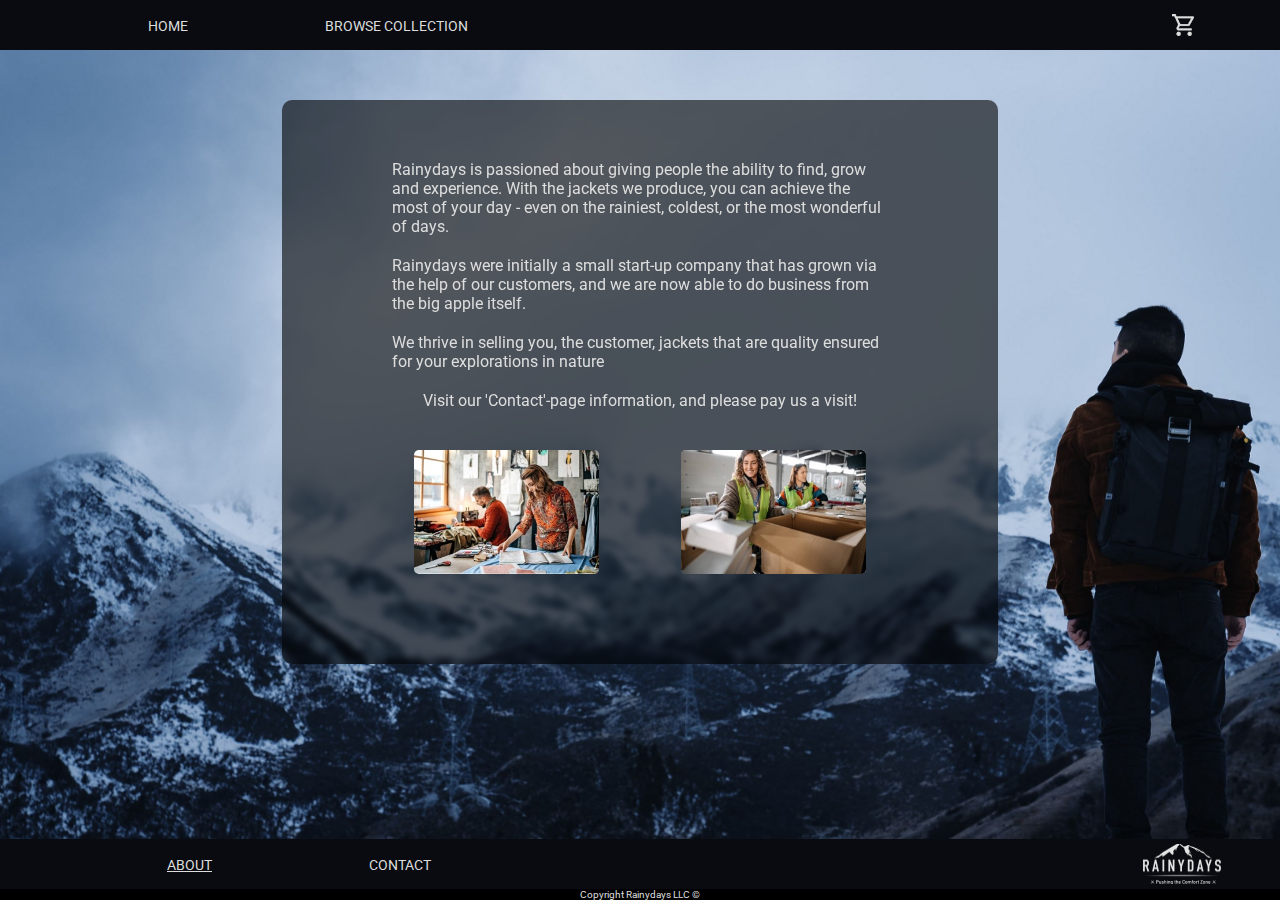
<file: about.html>
<!DOCTYPE html>
<html lang="en">
  <head>
    <!-- Hotjar Tracking Code for https://relaxed-fudge-43aba9.netlify.app/ -->
    <script>
      (function (h, o, t, j, a, r) {
        h.hj =
          h.hj ||
          function () {
            (h.hj.q = h.hj.q || []).push(arguments);
          };
        h._hjSettings = { hjid: 3491179, hjsv: 6 };
        a = o.getElementsByTagName("head")[0];
        r = o.createElement("script");
        r.async = 1;
        r.src = t + h._hjSettings.hjid + j + h._hjSettings.hjsv;
        a.appendChild(r);
      })(window, document, "https://static.hotjar.com/c/hotjar-", ".js?sv=");
    </script>
    <meta charset="UTF-8" />
    <meta http-equiv="X-UA-Compatible" content="IE=edge" />
    <meta name="viewport" content="width=device-width, initial-scale=1.0" />
    <meta name="description" content="About Rainydays" />
    <link href="/css/styles.css" rel="stylesheet" />
    <title>Rainydays | About</title>
  </head>

  <body>
    <header>
      <div class="wrapper">
        <div>
          <a href="/index.html">Home</a>
        </div>
        <div>
          <a href="/browse.html">Browse collection</a>
        </div>
      </div>

      <div>
        <a href="/cart.html"
          ><img class="cart" src="/images/cart.png" alt="cart icon" />
        </a>
      </div>
    </header>

    <main>
      <!-- <div class="biglogodiv">
        <a href="/index.html"
          ><img
            src="/images/RainyDays_Logo-white.png"
            alt="White logo of Rainydays"
            class="logobigwhite"
        /></a>
      </div> -->
      <div class="about__meat">
        <div class="about__texts">
          <p>
            Rainydays is passioned about giving people the ability to find, grow
            and experience. With the jackets we produce, you can achieve the
            most of your day - even on the rainiest, coldest, or the most
            wonderful of days.
          </p>
          <p>
            Rainydays were initially a small start-up company that has grown via
            the help of our customers, and we are now able to do business from
            the big apple itself.
          </p>
          <p>
            We thrive in selling you, the customer, jackets that are quality
            ensured for your explorations in nature
          </p>
          <p>
            Visit our 'Contact'-page information, and please pay us a visit!
          </p>
          <div class="rainyworkers">
            <img
              class="rainyimg"
              src="/images/shopify.jpeg"
              alt="#"
              class="shopify"
            />
            <img
              class="rainyimg"
              src="/images/gettyimages.jpeg"
              alt="#"
              class="gettyimages"
            />
          </div>
        </div>
      </div>
    </main>

    <footer>
      <div class="wrapper">
        <div><a class="current" href="/about.html">About</a></div>
        <div><a href="/contact.html">Contact</a></div>
      </div>
      <div>
        <a href="/index.html"
          ><img
            class="logosmall"
            src="/images/RainyDays_Logo-white-small.png"
            alt="small rainydays logo"
        /></a>
      </div>
    </footer>
    <div class="copyright">Copyright Rainydays LLC &copy;</div>
  </body>
</html>
</file>
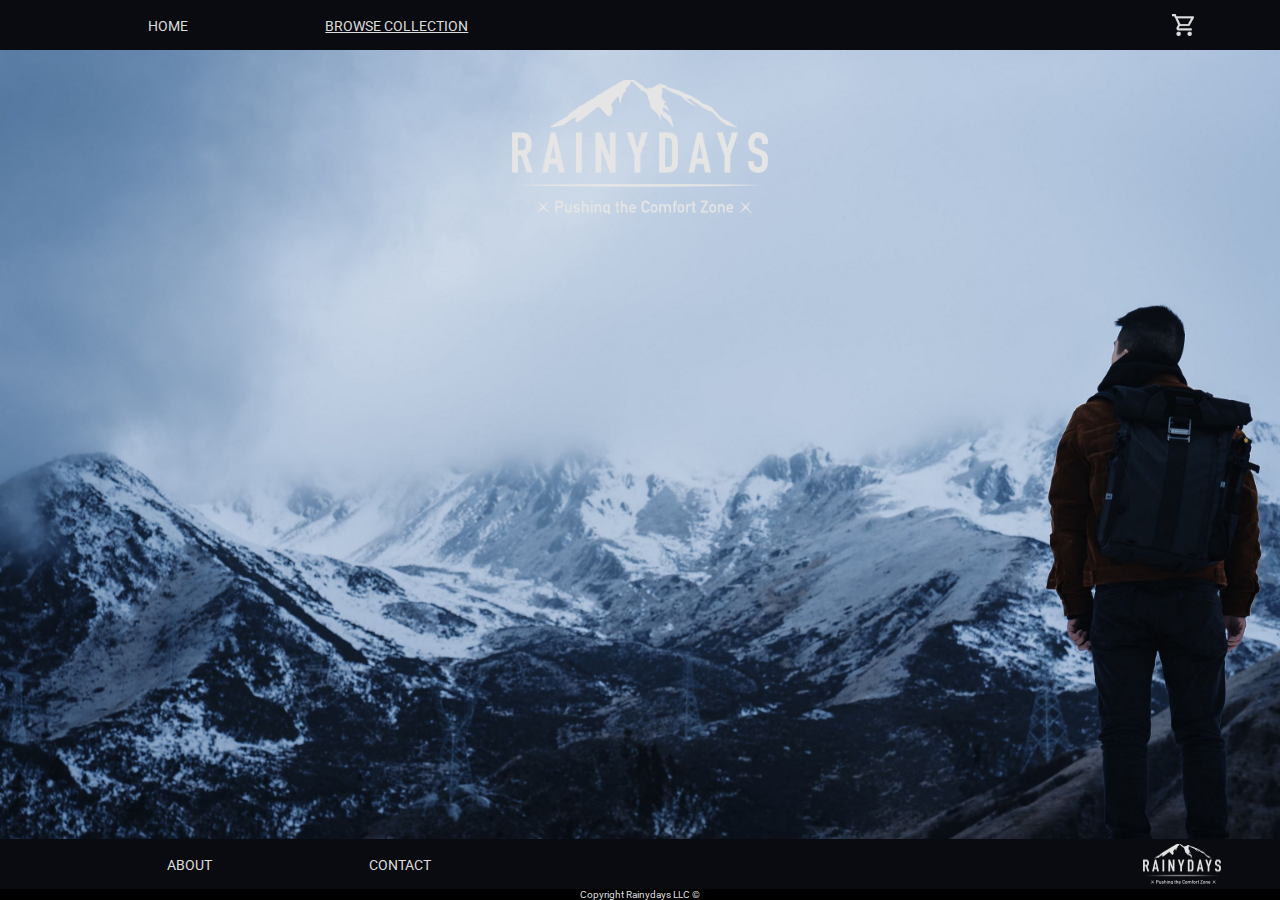
<file: browse.html>
<!DOCTYPE html>
<html lang="en">
  <head>
    <!-- Hotjar Tracking Code for https://relaxed-fudge-43aba9.netlify.app/ -->
    <script>
      (function (h, o, t, j, a, r) {
        h.hj =
          h.hj ||
          function () {
            (h.hj.q = h.hj.q || []).push(arguments);
          };
        h._hjSettings = { hjid: 3491179, hjsv: 6 };
        a = o.getElementsByTagName("head")[0];
        r = o.createElement("script");
        r.async = 1;
        r.src = t + h._hjSettings.hjid + j + h._hjSettings.hjsv;
        a.appendChild(r);
      })(window, document, "https://static.hotjar.com/c/hotjar-", ".js?sv=");
    </script>
    <meta charset="UTF-8" />
    <meta http-equiv="X-UA-Compatible" content="IE=edge" />
    <meta name="viewport" content="width=device-width, initial-scale=1.0" />
    <meta name="description" content="Collection of jackets" />
    <link href="/css/styles.css" rel="stylesheet" />
    <link rel="preconnect" href="https://fonts.googleapis.com" />
    <link rel="preconnect" href="https://fonts.gstatic.com" crossorigin />
    <link
      href="https://fonts.googleapis.com/css2?family=Roboto&display=swap"
      rel="stylesheet"
    />
    <title>Rainydays | Browse collection</title>
  </head>

  <body>
    <header>
      <div class="wrapper">
        <div>
          <a href="/index.html">Home</a>
        </div>
        <div>
          <a class="current" href="/browse.html">Browse collection</a>
        </div>
      </div>

      <div>
        <a href="/cart.html"
          ><img class="cart" src="/images/cart.png" alt="cart icon" />
        </a>
      </div>
    </header>

    <main>
      <div class="biglogodiv">
        <a href="/index.html"
          ><img
            src="/images/RainyDays_Logo-white.png"
            alt="White logo of Rainydays"
            class="logobigwhite"
        /></a>
      </div>
      <div class="jacket-block">
        <ul class="alljackets"></ul>
      </div>
    </main>

    <footer class="footer">
      <div class="wrapper">
        <div><a href="/about.html">About</a></div>
        <div><a href="/contact.html">Contact</a></div>
      </div>
      <div>
        <a href="/index.html"
          ><img
            class="logosmall"
            src="/images/RainyDays_Logo-white-small.png"
            alt="small rainydays logo"
        /></a>
      </div>
    </footer>
    <div class="copyright">Copyright Rainydays LLC &copy;</div>
    <script src="js/browse.js"></script>
  </body>
</html>
</file>
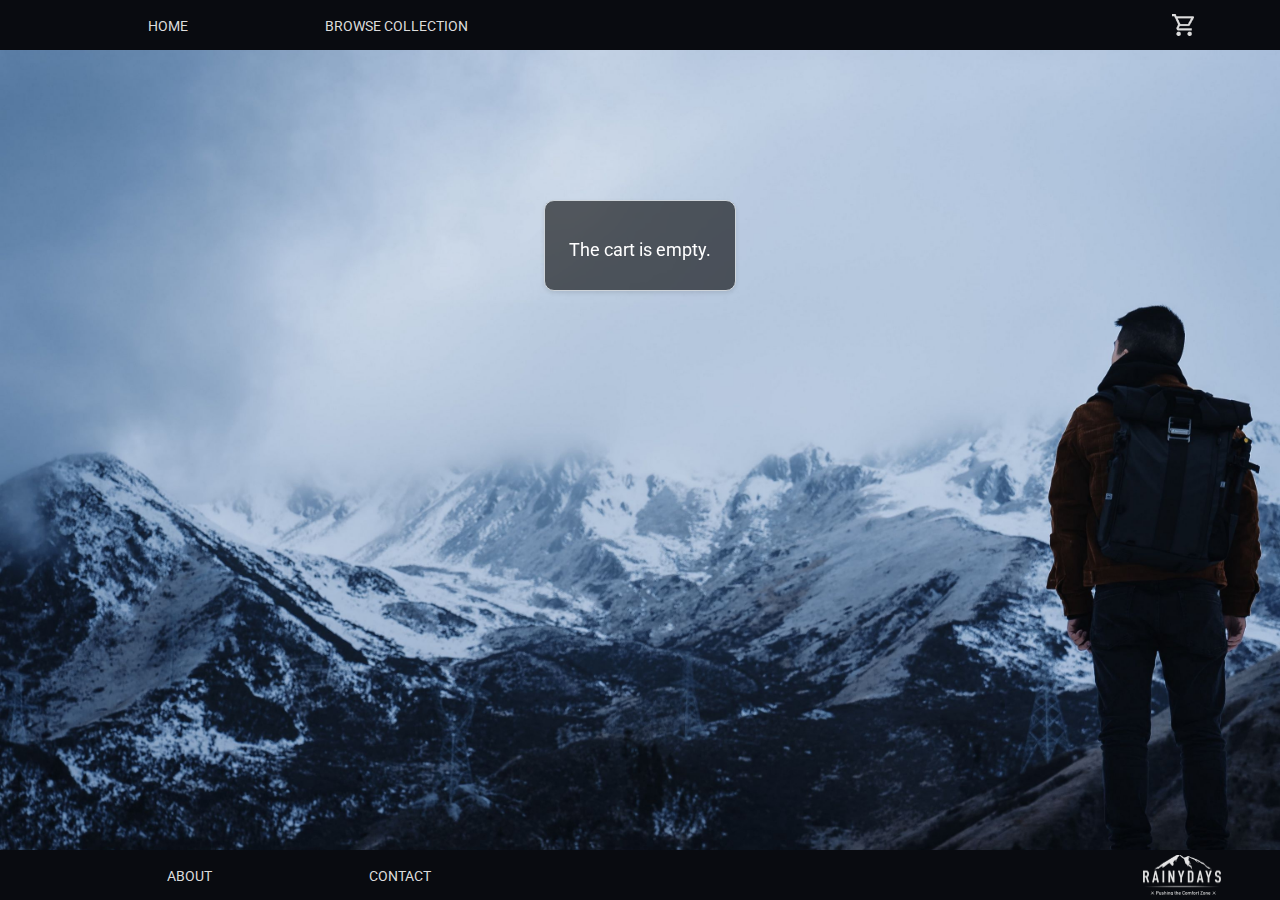
<file: cart.html>
<!DOCTYPE html>
<html lang="en">
  <head>
    <!-- Hotjar Tracking Code for https://relaxed-fudge-43aba9.netlify.app/ -->
    <script>
      (function (h, o, t, j, a, r) {
        h.hj =
          h.hj ||
          function () {
            (h.hj.q = h.hj.q || []).push(arguments);
          };
        h._hjSettings = { hjid: 3491179, hjsv: 6 };
        a = o.getElementsByTagName("head")[0];
        r = o.createElement("script");
        r.async = 1;
        r.src = t + h._hjSettings.hjid + j + h._hjSettings.hjsv;
        a.appendChild(r);
      })(window, document, "https://static.hotjar.com/c/hotjar-", ".js?sv=");
    </script>
    <meta charset="UTF-8" />
    <meta http-equiv="X-UA-Compatible" content="IE=edge" />
    <meta name="viewport" content="width=device-width, initial-scale=1.0" />
    <meta name="description" content="This is your cart page" />
    <link href="/css/styles.css" rel="stylesheet" />
    <link href="/css/cart.css" rel="stylesheet" />
    <!-- External CSS file -->
    <title>Rainydays | Cart</title>
  </head>

  <body>
    <header>
      <div class="wrapper">
        <div>
          <a href="/index.html">Home</a>
        </div>
        <div>
          <a href="/browse.html">Browse collection</a>
        </div>
      </div>

      <div>
        <a href="/cart.html"
          ><img class="cart" src="/images/cart.png" alt="cart icon" />
        </a>
      </div>
    </header>

    <!-- <div>
    <a href="/index.html"
      ><img
        src="/images/RainyDays_Logo-white.png"
        alt="White logo of Rainydays"
        class="logobigwhite"
    /></a>
  </div> -->

    <main>
      <div id="cartItems"></div>

      <div id="emptyCartMessage">
        <p>The cart is empty.</p>
      </div>

      <div id="cartButtons" style="display: none">
        <div>
          <a class="cta-shop-more" href="/browse.html">
            <button>Shop more</button>
          </a>
        </div>
        <div>
          <a class="pay-cta" href="/checkout.html?cart=true">
            <button>Checkout</button>
          </a>
        </div>
      </div>
    </main>

    <footer>
      <div class="wrapper">
        <div><a href="/about.html">About</a></div>
        <div><a href="/contact.html">Contact</a></div>
      </div>
      <div>
        <a href="/index.html"
          ><img
            class="logosmall"
            src="/images/RainyDays_Logo-white-small.png"
            alt="small rainydays logo"
        /></a>
      </div>
    </footer>
    <script src="js/cart.js"></script>
  </body>
</html>
</file>
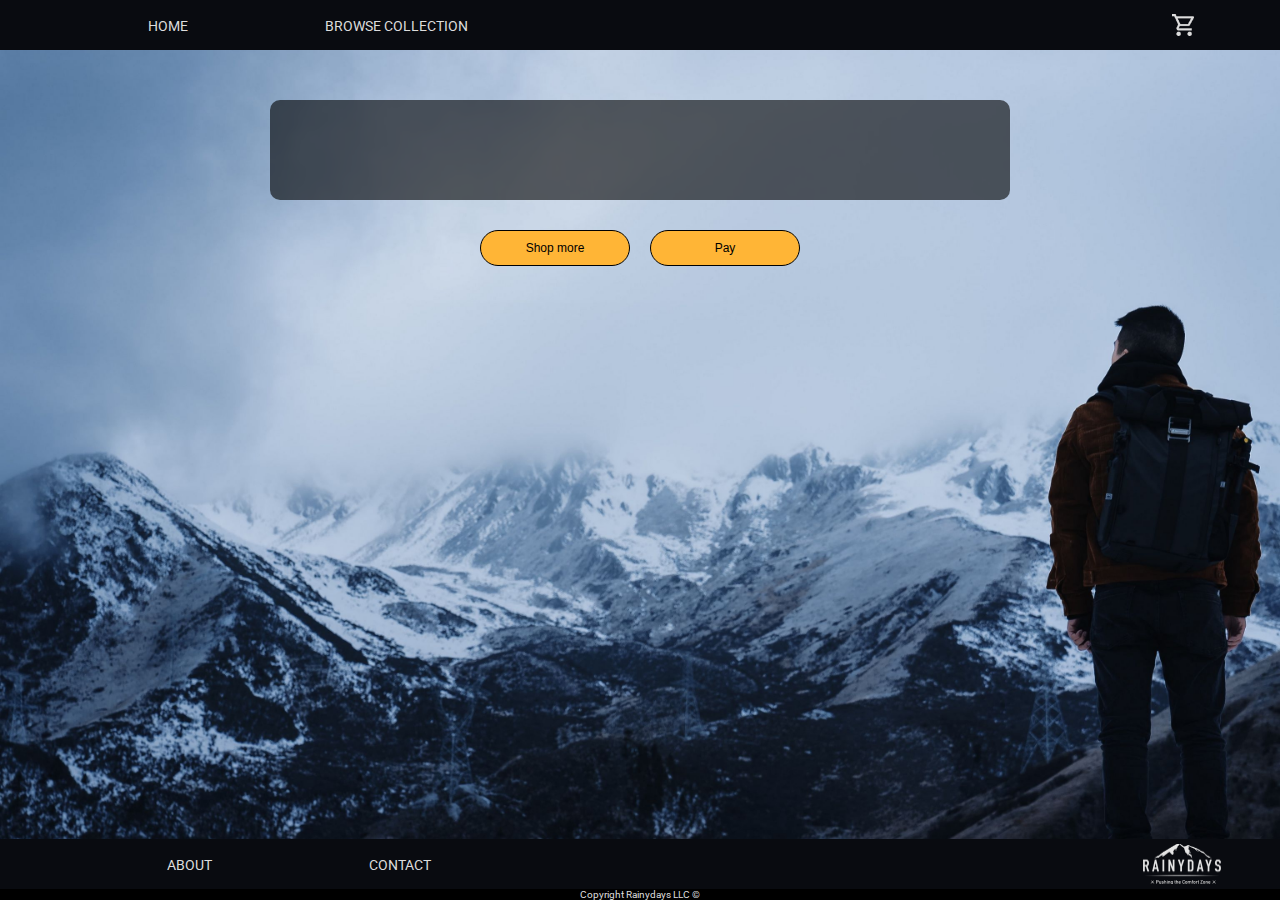
<file: checkout.html>
<!DOCTYPE html>
<html lang="en">
  <head>
    <!-- Hotjar Tracking Code for https://relaxed-fudge-43aba9.netlify.app/ -->
    <script>
      (function (h, o, t, j, a, r) {
        h.hj =
          h.hj ||
          function () {
            (h.hj.q = h.hj.q || []).push(arguments);
          };
        h._hjSettings = { hjid: 3491179, hjsv: 6 };
        a = o.getElementsByTagName("head")[0];
        r = o.createElement("script");
        r.async = 1;
        r.src = t + h._hjSettings.hjid + j + h._hjSettings.hjsv;
        a.appendChild(r);
      })(window, document, "https://static.hotjar.com/c/hotjar-", ".js?sv=");
    </script>
    <meta charset="UTF-8" />
    <meta http-equiv="X-UA-Compatible" content="IE=edge" />
    <meta name="viewport" content="width=device-width, initial-scale=1.0" />
    <meta name="description" content="This is the checkout page" />
    <link href="/css/styles.css" rel="stylesheet" />
    <title>Rainydays | Checkout</title>
  </head>

  <body>
    <header>
      <div class="wrapper">
        <div>
          <a href="/index.html">Home</a>
        </div>
        <div>
          <a href="/browse.html">Browse collection</a>
        </div>
      </div>

      <div>
        <a href="/cart.html"
          ><img class="cart" src="/images/cart.png" alt="cart icon" />
        </a>
      </div>
    </header>

    <main>
      <div class="biglogodiv">
        <!-- Logo content -->
      </div>
      <div id="orderSummary" class="order-summary">
        <!-- Order summary content -->
      </div>
      <div class="checkout-buttons">
        <a href="/checkoutsuccessful.html"><button>Pay</button></a>
        <a href="/browse.html"><button>Shop more</button></a>
      </div>
    </main>

    <footer>
      <div class="wrapper">
        <div><a href="/about.html">About</a></div>
        <div><a href="/contact.html">Contact</a></div>
      </div>
      <div>
        <a href="/index.html"
          ><img
            class="logosmall"
            src="/images/RainyDays_Logo-white-small.png"
            alt="small rainydays logo"
        /></a>
      </div>
    </footer>
    <div class="copyright">Copyright Rainydays LLC &copy;</div>
    <script src="js/checkout.js"></script>
  </body>
</html>
</file>
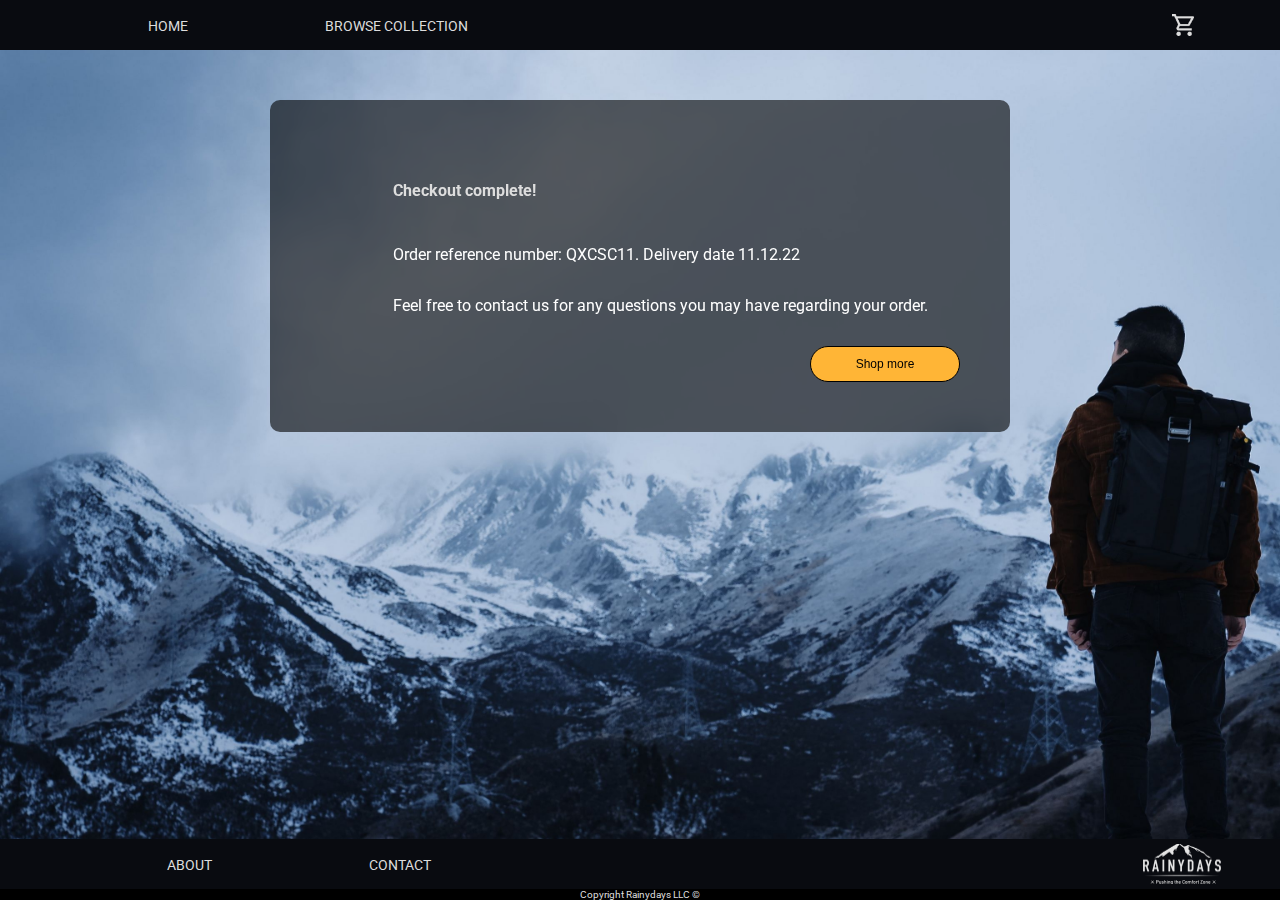
<file: checkoutsuccessful.html>
<!DOCTYPE html>
<html lang="en">
  <head>
    <!-- Hotjar Tracking Code for https://relaxed-fudge-43aba9.netlify.app/ -->
    <script>
      (function (h, o, t, j, a, r) {
        h.hj =
          h.hj ||
          function () {
            (h.hj.q = h.hj.q || []).push(arguments);
          };
        h._hjSettings = { hjid: 3491179, hjsv: 6 };
        a = o.getElementsByTagName("head")[0];
        r = o.createElement("script");
        r.async = 1;
        r.src = t + h._hjSettings.hjid + j + h._hjSettings.hjsv;
        a.appendChild(r);
      })(window, document, "https://static.hotjar.com/c/hotjar-", ".js?sv=");
    </script>
    <meta charset="UTF-8" />
    <meta http-equiv="X-UA-Compatible" content="IE=edge" />
    <meta name="viewport" content="width=device-width, initial-scale=1.0" />
    <meta name="description" content="This is the checkout succsessful page" />
    <link href="/css/styles.css" rel="stylesheet" />
    <title>Rainydays | Checkout success</title>
  </head>

  <body>
    <header>
      <div class="wrapper">
        <div>
          <a href="/index.html">Home</a>
        </div>
        <div>
          <a href="/browse.html">Browse collection</a>
        </div>
      </div>

      <div>
        <a href="/cart.html"
          ><img class="cart" src="/images/cart.png" alt="cart icon" />
        </a>
      </div>
    </header>

    <main>
      <!-- <div class="biglogodiv">
        <a href="/index.html"
          ><img
            src="/images/RainyDays_Logo-white.png"
            alt="White logo of Rainydays"
            class="logobigwhite"
        /></a>
      </div> -->
      <div class="checksucc-main">
        <div class="pees">
          <h1>Checkout complete!</h1>
          <br />
          <p>Order reference number: QXCSC11. Delivery date 11.12.22</p>
          <p>
            Feel free to contact us for any questions you may have regarding
            your order.
          </p>
        </div>
        <div class="redline-complete"></div>
        <a id="successfulButton" class="shop-more-complete" href="/browse.html">
          <button>Shop more</button></a
        >
      </div>
    </main>

    <footer>
      <div class="wrapper">
        <div><a href="/about.html">About</a></div>
        <div><a href="/contact.html">Contact</a></div>
      </div>
      <div>
        <a href="/index.html"
          ><img
            class="logosmall"
            src="/images/RainyDays_Logo-white-small.png"
            alt="small rainydays logo"
        /></a>
      </div>
    </footer>
    <div class="copyright">Copyright Rainydays LLC &copy;</div>
    <script src="js/checkoutsuccessful.js"></script>
  </body>
</html>
</file>
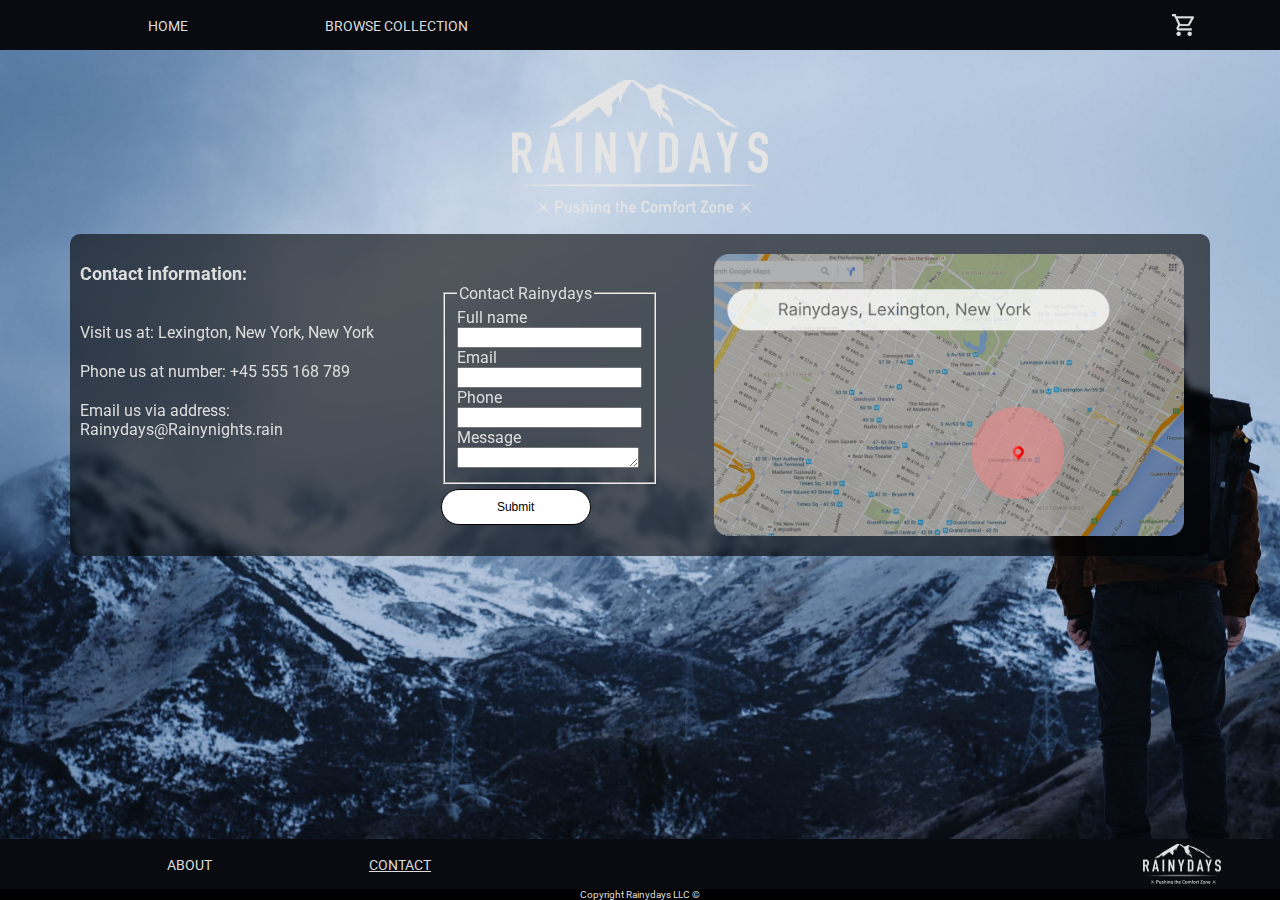
<file: contact.html>
<!DOCTYPE html>
<html lang="en">
  <head>
    <!-- Hotjar Tracking Code for https://relaxed-fudge-43aba9.netlify.app/ -->
    <script>
      (function (h, o, t, j, a, r) {
        h.hj =
          h.hj ||
          function () {
            (h.hj.q = h.hj.q || []).push(arguments);
          };
        h._hjSettings = { hjid: 3491179, hjsv: 6 };
        a = o.getElementsByTagName("head")[0];
        r = o.createElement("script");
        r.async = 1;
        r.src = t + h._hjSettings.hjid + j + h._hjSettings.hjsv;
        a.appendChild(r);
      })(window, document, "https://static.hotjar.com/c/hotjar-", ".js?sv=");
    </script>
    <meta charset="UTF-8" />
    <meta http-equiv="X-UA-Compatible" content="IE=edge" />
    <meta name="viewport" content="width=device-width, initial-scale=1.0" />
    <meta name="description" content="This is the contact page" />
    <link href="/css/styles.css" rel="stylesheet" />
    <title>Rainydays | Contact Us</title>
  </head>

  <body>
    <header>
      <div class="wrapper">
        <div>
          <a href="/index.html">Home</a>
        </div>
        <div>
          <a href="/browse.html">Browse collection</a>
        </div>
      </div>

      <div>
        <a href="/cart.html"
          ><img class="cart" src="/images/cart.png" alt="cart icon" />
        </a>
      </div>
    </header>

    <a href="/index.html"
      ><img
        src="/images/RainyDays_Logo-white.png"
        alt="White logo of Rainydays"
        class="logobigwhite"
    /></a>

    <main>
      <div class="contact-info">
        <div class="contact__child">
          <h1>Contact information:</h1>
          <br />
          <p>Visit us at: Lexington, New York, New York</p>
          <p>Phone us at number: +45 555 168 789</p>
          <p>Email us via address: Rainydays@Rainynights.rain</p>
        </div>
        <div class="mapAndForm">
          <div class="contact__child-gmaps">
            <img
              class="gmaps"
              src="/images/gmaps.png"
              alt="a picture of google maps of the location"
            />
          </div>
          <div class="contact__child">
            <div id="error"></div>

            <form id="form">
              <fieldset>
                <legend>Contact Rainydays</legend>
                <div>
                  <label for="name">Full name</label>
                  <input
                    type="text"
                    name="name"
                    id="name"
                    class="form__input"
                  />
                </div>
                <div>
                  <label for="email">Email</label>
                  <input
                    type="email"
                    name="email"
                    id="email"
                    class="form__input"
                  />
                </div>
                <div>
                  <label for="tel">Phone</label>
                  <input type="tel" name="tel" id="tel" class="form__input" />
                </div>
                <div>
                  <label for="message">Message</label>
                  <textarea
                    id="message"
                    name="message"
                    rows="1"
                    cols="20"
                    class="message"
                  ></textarea>
                </div>
              </fieldset>
              <button id="formButton" type="submit">Submit</button>
            </form>
            <!--
            -->
            <!-- <div class="button-wrapper">
              <input type="submit" value="Submit form" class="cta" />
            </div> -->
            <!--
            -->
          </div>
        </div>
      </div>
    </main>

    <footer>
      <div class="wrapper">
        <div><a href="/about.html">About</a></div>
        <div><a class="current" href="/contact.html">Contact</a></div>
      </div>
      <div>
        <a href="/index.html"
          ><img
            class="logosmall"
            src="/images/RainyDays_Logo-white-small.png"
            alt="small rainydays logo"
        /></a>
      </div>
    </footer>
    <div class="copyright">Copyright Rainydays LLC &copy;</div>
    <script src="/js/contactForm.js"></script>
  </body>
</html>
</file>
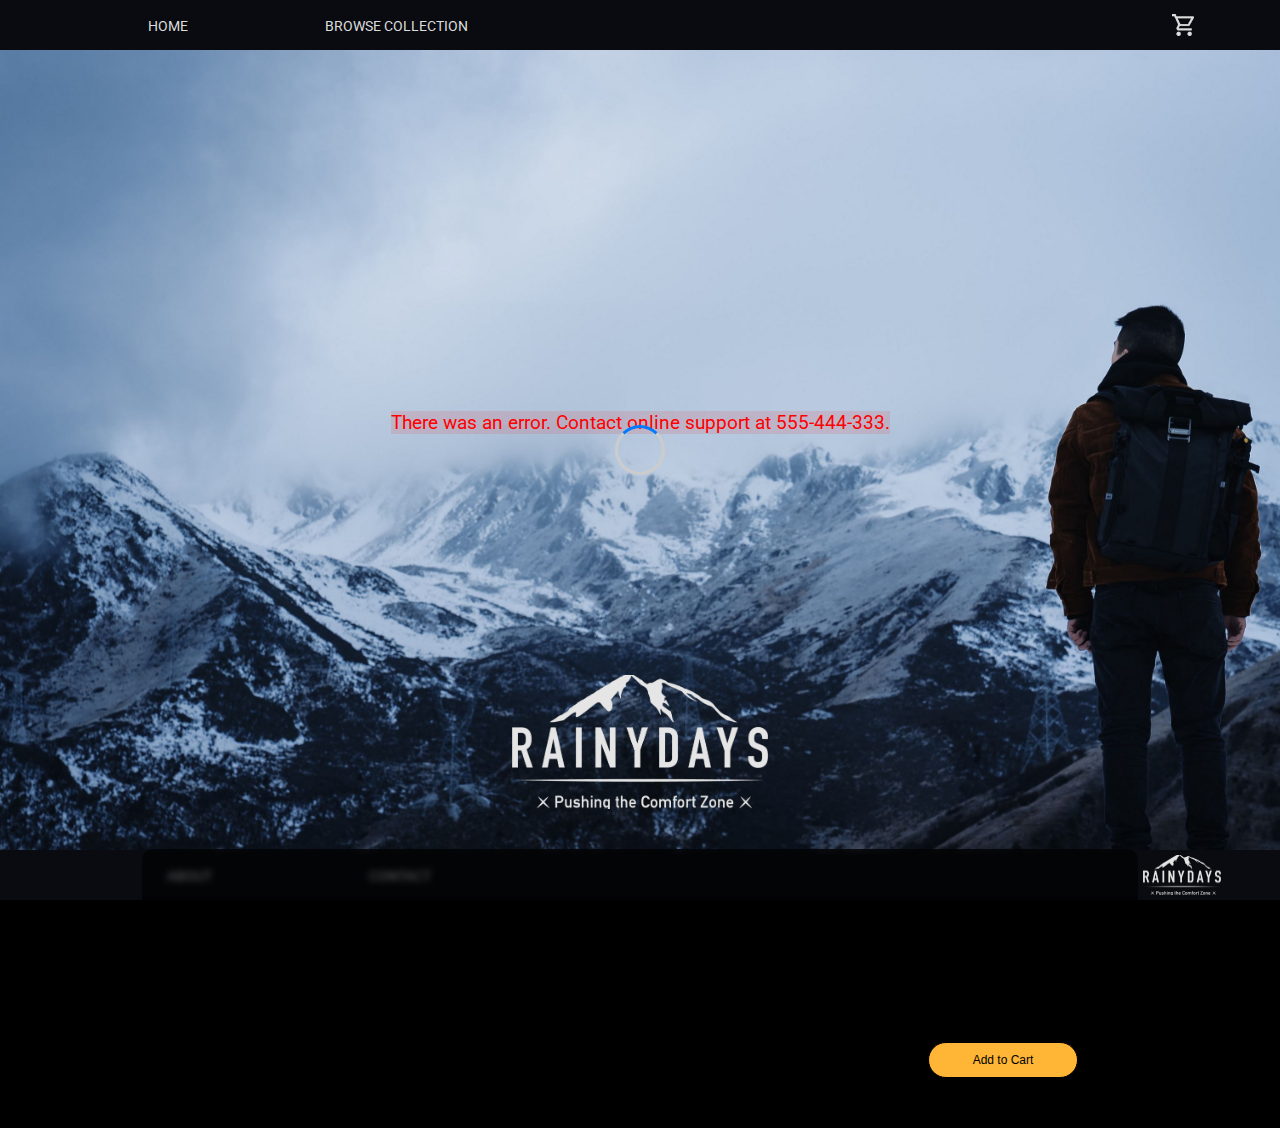
<file: details.html>
<!DOCTYPE html>
<html lang="en">
  <head>
    <!-- Hotjar Tracking Code for https://relaxed-fudge-43aba9.netlify.app/ -->
    <script>
      (function (h, o, t, j, a, r) {
        h.hj =
          h.hj ||
          function () {
            (h.hj.q = h.hj.q || []).push(arguments);
          };
        h._hjSettings = { hjid: 3491179, hjsv: 6 };
        a = o.getElementsByTagName("head")[0];
        r = o.createElement("script");
        r.async = 1;
        r.src = t + h._hjSettings.hjid + j + h._hjSettings.hjsv;
        a.appendChild(r);
      })(window, document, "https://static.hotjar.com/c/hotjar-", ".js?sv=");
    </script>
    <meta charset="UTF-8" />
    <meta http-equiv="X-UA-Compatible" content="IE=edge" />
    <meta name="viewport" content="width=device-width, initial-scale=1.0" />
    <meta name="description" content="Redline jacket" />
    <link href="/css/styles.css" rel="stylesheet" />
    <link href="/css/details.css" rel="stylesheet" />
    <title></title>
    <style>
      .notification {
        position: fixed;
        top: 40px;
        right: 20px;
        background-color: #ffffff;
        color: #000;
        padding: 20px 30px;
        border-radius: 4px;
        box-shadow: 0 3px 7px rgba(0, 0, 0, 0.7);
        opacity: 1;
        transition: opacity 0.3s ease-in-out;
      }

      .notification.hide {
        opacity: 0;
      }
    </style>
  </head>

  <body>
    <header>
      <div class="wrapper">
        <div>
          <a href="/index.html">Home</a>
        </div>
        <div>
          <a href="/browse.html">Browse collection</a>
        </div>
      </div>

      <div>
        <a href="/cart.html"
          ><img class="cart" src="/images/cart.png" alt="cart icon" />
        </a>
      </div>
    </header>

    <main>
      <div id="loading" class="loadingClass">
        <p>Loading product, please wait ...</p>
      </div>
      <div class="whatever" id="mainJacketWrapper"></div>

      <div class="biglogodiv">
        <a href="/index.html"
          ><img
            src="/images/RainyDays_Logo-white.png"
            alt="White logo of Rainydays"
            class="logobigwhite"
        /></a>
      </div>
      <div class="redline-main">
        <div class="redline-img-parent">
          <h1 id="header"></h1>
          <img id="jacketImg" class="redline-img-child" />
        </div>
        <div>
          <p id="gender"></p>
        </div>
        <div class="salespitch">
          <div class="para-div">
            <p id="description"></p>
            <p id="jacketPrice"></p>
            <p id="sizes"></p>
          </div>
          <a class="cta-redline" href="/cart.html">
            <button id="addToCartButton">Add to Cart</button>
          </a>
        </div>
      </div>
    </main>

    <footer>
      <div class="wrapper">
        <div><a href="/about.html">About</a></div>
        <div><a href="/contact.html">Contact</a></div>
      </div>
      <div>
        <a href="/index.html"
          ><img
            class="logosmall"
            src="/images/RainyDays_Logo-white-small.png"
            alt="small rainydays logo"
        /></a>
      </div>
    </footer>
    <script src="js/details.js"></script>
  </body>
</html>
</file>
<file: css/styles.css>
@import url("https://fonts.googleapis.com/css2?family=Roboto&display=swap");

html,
body {
  height: 100%;
  width: 100%;
  padding: 0;
  margin: 0;
  /* background-image: url(../images/forest-bgp.png); */
  background-image: url(../images/new01.jpeg);
  background-size: cover;
  background-repeat: no-repeat;
  background-attachment: fixed;
  /* background-color: #0a3641; */
  background-color: #000;
}

body {
  font-family: "roboto", Arial, Helvetica, sans-serif;
  display: flex;
  flex-direction: column;
  justify-content: space-between;
}

header {
  display: flex;
  justify-content: space-between;
  align-items: center;
  min-height: 50px;
  /* background-color: #0a3641; */
  background-color: rgb(9, 11, 16, 1);
  padding: 0px 20px 0px 20px;
  width: 100%;
  z-index: 1;
  position: fixed;
}

header a {
  text-decoration: none;
  color: #ddd;
  text-transform: uppercase;
}

footer {
  display: flex;
  justify-content: space-between;
  align-items: center;
  min-height: 50px;
  /* background-color: #0a3641; */
  background-color: rgb(9, 11, 16, 1);
  padding: 0px 20px 0px 20px;
}

footer a {
  text-decoration: none;
  color: #ddd;
  text-transform: uppercase;
}

ul {
  list-style: none;
}

.cart {
  width: 60%;
  display: block;
  margin: auto;
  left: -99px;
  position: relative;
}

main {
  flex: 1;
}

.logobigwhite {
  width: 20%;
  margin-left: auto;
  margin-right: auto;
  display: block; /*--
  make an image a block to center-align it --*/
  margin-top: 80px;
}

.logosmall {
  width: 50%;
  margin: auto;
  display: block;
}

.copyright {
  background-color: #000;
  color: #ddd;
  text-align: center;
  font-size: 10px;
}

.wrapper {
  display: flex;
  justify-content: space-evenly;
  /* max-width: 45%; */
  width: 45%;
  /* border: 3px solid white; */
}

.wrapper a {
  padding: 0 10px 0 10px;
  font-size: 0.85em;
}

button {
  background-color: rgb(255 181 54);
  border-radius: 40px;
  cursor: pointer;
  transition: all 0.3 ease 0s;
  width: 150px;
  height: auto;
  padding: 10px 5px;
  font-size: 12px;
  font-weight: 500;
  border: 1px solid black;
  margin-top: 5px;
}

button:hover {
  background-color: rgba(155, 163, 0, 0.8);
}

p {
  color: white;
}

h1 {
  font-size: 16px;
  color: #ddd;
}

.h1class {
  text-align: center;
  margin: 40px auto 0 auto;
}

.h1class h1 span {
  color: #ddd;
  font-size: 16px;
  font-weight: 400;
  background: rgb(0, 0, 0, 0.3);
  padding: 10px 15px;
  border-radius: 10px;
}

#jacketImg {
  width: 150px;
  border-radius: 10px;
}

#header {
  margin-bottom: 20px;
  font-size: 1.5em;
}

#description {
  font-size: 1.1em;
  margin-top: 60px;
}

#jacketPrice {
  font-size: 0.9em;
}

h2 {
  color: white;
}

.current {
  text-decoration: underline;
}

.whatever {
  display: none;
}

.error {
  color: red;
  border-color: red;
  background: rgba(255, 0, 0, 0.1);
  margin-top: 250px;
  font-size: 0.6em;
}

#loading {
  justify-content: center;
  display: flex;
  margin-top: auto;
  color: white;
  font-size: 2em;
  /**/
  align-items: center;
  height: 70%;
}
#loading p {
  margin: 0;
}

#loading:before {
  content: "";
  box-sizing: border-box;
  position: absolute;
  top: 50%;
  left: 50%;
  width: 50px;
  height: 50px;
  margin-top: -25px;
  margin-left: -25px;
  border-radius: 50%;
  border: 3px solid #ccc;
  border-top-color: #007bff;
  animation: spin 1s ease-in-out infinite;
}

@keyframes spin {
  to {
    transform: rotate(360deg);
  }
}

/*--
index.html
--*/

.welcome {
  text-align: center;
  margin-top: 40px;
}

.welcome p {
  color: rgb(45 30 28);
}

#cta-index {
  display: flex;
  justify-content: center;
  text-decoration: none;
}

#cta-index button {
  color: #ddd;
  background-color: rgb(9 11 16);
}

.threepics {
  display: none;
  /* display: flex; */
  align-items: center;
  justify-content: center;
  margin: 30px 20px 0 20px;
  gap: 5%;
}

.threepics img {
  width: 100%;
  border-radius: 1px;
}

.biglogodiv {
  margin-top: 80px;
}

@media (max-width: 1000px) {
  .threepics {
    display: flex;
    flex-direction: column;
    justify-content: center;
    align-items: center;
    margin: auto;
  }

  .threepics img {
    display: flex;
    width: 70%;
    margin: 20px auto;
    border: 1px solid white;
  }

  .pics {
    align-items: center;
  }

  .welcome p {
    font-size: 0.9em;
  }

  p {
    font-size: 0.9em;
  }

  h2 {
    font-size: 1em;
  }
}

@media (max-width: 500px) {
  .threepics {
    justify-content: flex-end;
  }

  .threepics img {
    width: 50%;
  }

  .welcome p {
    font-size: 0.7em;
  }

  p {
    font-size: 0.7em;
  }

  h2 {
    font-size: 0.9em;
  }
}

/*--
browse.html
--*/
.jacket-block {
  margin: 30px auto;
}

.alljackets {
  /* border: 1px solid white; */
  justify-content: space-evenly;
  width: 70%;
  /* padding: 20px 0px 20px 0px; */
  background-color: rgb(0 0 0 / 60%);
  backdrop-filter: blur(5px);
  border-radius: 10px;
  grid-template-columns: repeat(3, 1fr);
  display: grid;
  margin: auto;
}

.alljackets li div {
  display: flex;
  flex-direction: column;
  align-items: center;
  margin: 10px 20px 60px 20px;
}

.alljackets img {
  width: 150px;
  border-radius: 15px;
  margin-top: 15px;
}
.content {
  cursor: pointer;
}

.text-jackets {
  color: #ddd;
  /* border: 1px solid white; */
  text-align: center;
  margin-top: 30px;
}

.text-jackets p {
  /* backdrop-filter: blur(3px); */
  padding: 10px 0 10px 0;
  margin: 10px 0;
}

.jacket {
  max-width: 70%;
  max-height: auto;
  margin-top: auto;
  /* border: solid white; */
}

@media (max-width: 1000px) {
  .alljackets {
    display: flex;
    flex-direction: column;
    width: 50%;
    padding: 30px 100px;
    justify-content: space-evenly;
  }

  .jacket-block {
    display: flex;
    justify-content: center;
  }

  .jacket {
    min-width: 130px;
  }
}

@media (max-width: 500px) {
  .alljackets img {
    width: 120px;
  }
  .jacket {
    min-width: 90px;
    margin: 10px auto;
  }
}

/*--
about.html
--*/
.about__meat {
  display: flex;
  flex-wrap: wrap;
  margin: 100px 200px 20px 200px;
}

.about__texts {
  color: #ddd;
  display: flex;
  flex-direction: row;
  flex-wrap: wrap;
  justify-content: space-evenly;
  background-color: rgb(0 0 0 / 60%);
  backdrop-filter: blur(3px);
  border-radius: 10px;
  padding: 50px;
  margin: auto;
  width: 70%;
}

.about__texts p {
  color: #ddd;
  margin: 10px;
  padding: 0 50px 0 50px;
}

.about__texts h1 {
  margin-left: 10px;
}

.rainyworkers {
  /* backdrop-filter: blur(5px);
  background-color: rgba(0, 0, 0, 0.5); */

  display: flex;
  justify-content: space-evenly;
  width: 100%;
  padding-bottom: 40px;
  border-radius: 0 0 10px 0;
  margin-top: 30px;
}

.rainyimg {
  max-width: 30%;
  height: auto;
  border-radius: 5px;
}

@media (max-width: 1000px) {
  .about__meat {
    margin: 100px 40px 20px 40px;
  }

  .about__texts {
    font-size: 14px;
  }
  .about__texts {
    padding: 30px;
  }
}

@media (max-width: 500px) {
  .about__meat {
    margin: 75px 30px 20px 30px;
  }

  .about__texts {
    padding: 30px 10px;
  }

  .about__texts p {
    font-size: 0.9em;
  }

  .rainyworkers {
    flex-direction: column;
  }

  .rainyimg {
    margin: 10px auto;
    max-width: 60%;
  }
}

/*--
contact.html
--*/
.contact-info {
  display: flex;
  flex-direction: row;
  justify-content: center;
  background-color: rgb(0 0 0 / 60%);
  backdrop-filter: blur(3px);
  border-radius: 10px;
  padding: 20px 0;
  margin: 20px 70px;
}

.contact__child {
  margin: 10px;
  /* border: 2px solid white; */
}

.contact-info p {
  color: #ddd;
  margin: 20px 0px;
}

form {
  color: #ddd;
  margin-right: 20px;
}

form fieldset {
  max-width: 182px;
  max-height: 183px;
}

#error {
  color: #ff4500;
  max-width: 220px;
  margin: 0 0 20px 0;
}

#formButton {
  color: black;
  background-color: white;
}

.button-wrapper {
  display: flex;
  margin: 10px 0 10px 15px;
}

.gmaps {
  display: block;
  width: 90%;
  margin: auto;
}

.contact__child h1 {
  margin: auto;
  font-size: 1.1em;
}

.mapAndForm {
  justify-content: center;
  display: flex;
  flex-direction: row-reverse;
}

@media (max-width: 1000px) {
  .contact-info {
    display: flex;
    flex-direction: column;
    justify-content: center;
    align-items: center;
    width: auto;
    backdrop-filter: blur(3px);
    border-radius: 10px;
    margin: 10px 40px 10px 40px;
    padding: 10px;
  }
  .contact__child {
    justify-content: center;
    width: auto;
    display: flex;
    flex-direction: column;
  }

  .contact__child p {
    text-align: center;
    font-size: 14px;
    margin: 8px;
  }

  .contact__child-gmaps {
    display: flex;
    justify-content: center;
    /* border: 1px solid white; */
    width: 200px;
    flex-direction: row;
    align-self: center;
  }

  .mapAndForm {
    justify-content: center;
    display: flex;
    flex-direction: column-reverse;
  }

  .gmaps {
    width: 100%;
  }

  form {
    margin: 0;
    font-size: small;
  }
}

/*--
redline.html
--*/
.redline-main {
  color: #ddd;
  display: flex;
  flex-direction: row;
  background-color: rgb(0 0 0 / 60%);
  backdrop-filter: blur(3px);
  border-radius: 10px;
  padding: 50px;
  margin: 40px auto;
  width: 70%;
}

.redline-img-parent {
  align-items: center;
  justify-content: space-evenly;
  display: flex;
  width: 100%;
  flex-direction: column;
  /* border: 1px solid white; */
}

.redline-img-child {
  width: 35%;
  /* border: 1px solid white; */
}

.cta-redline {
  margin: 10px;
}

.para-div {
  display: flex;
  justify-content: space-evenly;
  flex-direction: column;
}

@media (max-width: 1000px) {
  .redline-main {
    display: flex;
    flex-direction: column;
    font-size: 16px;
  }
}

@media (max-width: 500px) {
  .redline-main {
    font-size: 14px;
  }
}

/*--
cart.html
--*/

.cart-redline {
  display: flex;
  color: #ddd;
  justify-content: center;
  flex-direction: row;
  align-items: center;
  margin-top: 50px;
  width: 100%;
  backdrop-filter: blur(3px);
  background-color: rgb(0, 0, 0, 0.5);
  padding: 40px 0;
  margin: 50px auto;
}

.cart-img-parent {
  display: flex;
  color: #ddd;
  justify-content: center;
  flex-direction: row;
  width: 15%;
  height: auto;
  /* border: 1px solid white; */
  margin: 0 15px;
}

.cart-redline img {
  display: flex;
  max-width: 100%;
  max-height: 100%;
  /* width: 10%; */
  /* border: 1px solid white; */
}

.cart-info-p {
  display: flex;
  width: 20%;
  margin: 0 10px;
  flex-direction: column;
  font-size: 16px;
}

.cart-buttons button {
  margin: 5px;
  padding: 5px;
}

.cart-item img {
  border-radius: 15px;
}

@media (max-width: 1000px) {
  .cart-redline {
    display: flex;
    flex-direction: column;
    padding: 20px 0;
  }

  .cart-img-parent {
    display: flex;
    justify-content: center;
  }

  .cart-redline-img {
    display: block;
  }

  .cart-info-p {
    width: 50%;
    display: flex;
    flex-direction: column;
  }

  .cart-info-p p {
    font-size: 18px;
    text-align: center;
  }

  .added {
    text-align: center;
  }
}

/*--
checkout.html
--*/

.order-summary {
  display: flex;
  color: #ddd;
  flex-direction: row;
  align-items: center;
  justify-content: center;
  background-color: rgb(0 0 0 / 60%);
  backdrop-filter: blur(3px);

  flex-wrap: wrap;
  justify-content: space-evenly;
  border-radius: 10px;
  padding: 50px;
  margin: 100px auto 10px;
  width: 50%;
}

.order-summary img {
  width: 150px;
  border-radius: 10px;
}

.order-text {
  margin: 0 10px 0 20px;
}

.checkout-redline {
  width: 15%;
  display: flex;
  justify-content: center;
  margin: 15px 0;
}

.checkout-redline img {
  width: 100%;
  padding: 40px;
  margin-right: 30px;
  border-radius: 20px;
  background-color: rgb(221, 221, 221);
  opacity: 0.8;
  padding: 0 10px;
}

.checkout-buttons {
  flex-direction: row-reverse;
  display: flex;
  margin-top: 20px;
  justify-content: center;
}

.checkout-buttons button {
  margin: 10px;
}

@media (max-width: 1000px) {
  .order-summary {
    display: flex;
    flex-direction: column;
    margin-top: 20px;
    margin-left: auto;
    margin-right: auto;
    padding: 20px 0;
    width: 30%;
    min-width: 50%;
  }

  .checkout-redline {
    width: 45%;
    display: flex;
    justify-content: center;
  }

  .checkout-redline img {
    margin: 0;
  }

  .checkout-buttons {
    flex-direction: column;
  }

  .order-text h1 {
    font-size: 16px;
  }
}

@media (max-width: 500px) {
  .order-summary {
    display: flex;
    flex-direction: column;
    margin-top: 20px;
    margin-left: auto;
    margin-right: auto;
    padding: 20px 40px;
    width: 30%;
  }

  .checkout-redline {
    width: 75%;
    display: flex;
    justify-content: center;
  }

  .order-text p {
    font-size: 12px;
  }

  .order-text h1 {
    font-size: 14px;
  }

  button {
    border: none;
    border-radius: 40px;
    cursor: pointer;
    transition: all 0.3 ease 0s;
    width: 100px;
    height: auto;
    padding: 3px 1px;
    font-size: 12px;
    font-weight: 500;
  }
}

/*--
checkoutsuccessful.html
--*/

.checksucc-main {
  display: flex;
  /* border: 1px solid white; */
  flex-direction: row;
  align-items: center;

  background-color: rgb(0 0 0 / 60%);
  backdrop-filter: blur(3px);
  flex-wrap: wrap;
  justify-content: space-evenly;
  border-radius: 10px;
  padding: 50px;
  margin: 100px auto 10px;
  width: 50%;
}

.checkout-complete {
  display: flex;
  color: #ddd;
  /* border: 1px solid white; */
  margin-top: 20px;
  padding-left: 30px;
}

.checkout-complete img {
  width: 100%;
}

.pees {
  margin-top: 20px;
  margin-left: 40px;
  color: #ddd;
  display: flex;
  flex-direction: column;
  text-align: left;
}

.redline-complete {
  /* border: 1px solid white; */
  display: flex;
  width: 15%;
  margin: 5px auto;
  flex-direction: column;
}

.redline-complete img {
  /* max-width: 100%;
  max-height: 100%; */
  width: 150px;
  border-radius: 10px;
  margin-top: 20px;
  align-self: center;
}

#successfulButton {
  align-self: flex-start;
  align-self: center;
}

.shop-more-complete {
  display: flex;
  justify-content: center;
  text-decoration: none;
  margin-top: 10px;
}

@media (max-width: 1000px) {
  .checksucc-main {
    flex-direction: column;
    margin: 100px auto;
    padding: 20px 40px;
    width: 30%;
  }

  .pees {
    margin: 0;
    text-align: center;
  }
}

@media (max-width: 500px) {
  .checksucc-main {
    padding: 20px;
    margin: 200px auto;
  }

  .redline-complete {
    width: 30%;
  }

  .redline-complete img {
    width: 80px;
  }
}
</file>
<file: css/cart.css>
#cartItems {
  color: #ddd;
  flex-direction: row;
  flex-wrap: wrap;
  justify-content: space-evenly;
  background-color: rgb(0 0 0 / 60%);
  backdrop-filter: blur(3px);
  border-radius: 10px;
  padding: 50px;
  margin: 100px auto 10px;
  width: 50%;
}

.cart-item {
  display: flex;
  flex-direction: column;
  margin: 5px;
  align-items: center;
}

.cart-item button {
  background-color: rgb(161 184 212);
}

.cart-item img {
  /* max-width: 200px;
  max-height: 200px; */
  width: 150px;
}

.cart-item p {
  margin: 5px;
}

.remove-button {
  margin-top: 20px;
}

#emptyCartMessage {
  display: none;
  text-align: center;
  margin: 200px auto;
  width: 150px;
  min-width: 150px;
  padding: 20px;
  background-color: rgb(0 0 0 / 60%);
  border: 1px solid #ced4da;
  box-shadow: 0 2px 4px rgba(0, 0, 0, 0.1);
  backdrop-filter: blur(5px);
  border-radius: 10px;
}

#emptyCartMessage p {
  color: #ffffff;
  font-size: 18px;
  margin-bottom: 10px;
}

#emptyCartMessage button {
  padding: 10px 20px;
  background-color: #ff4081;
  border: none;
  border-radius: 4px;
  color: #fff;
  font-size: 16px;
  cursor: pointer;
}

#emptyCartMessage button:hover {
  background-color: #ff0061;
}

#cartButtons {
  justify-content: center;
}

#cartButtons .cta-shop-more button {
  background-color: #ffb536;
}
</file>
<file: css/details.css>
.notification {
  position: fixed;
  top: 20px;
  right: 20px;
  background-color: #ddd;
  color: #000;
  padding: 10px 20px;
  border-radius: 4px;
  box-shadow: 0 2px 5px rgba(0, 0, 0, 0.1);
  opacity: 1;
  transition: opacity 0.3s ease-in-out;
  z-index: 1;
}

.notification.hide {
  opacity: 0;
}
</file>
